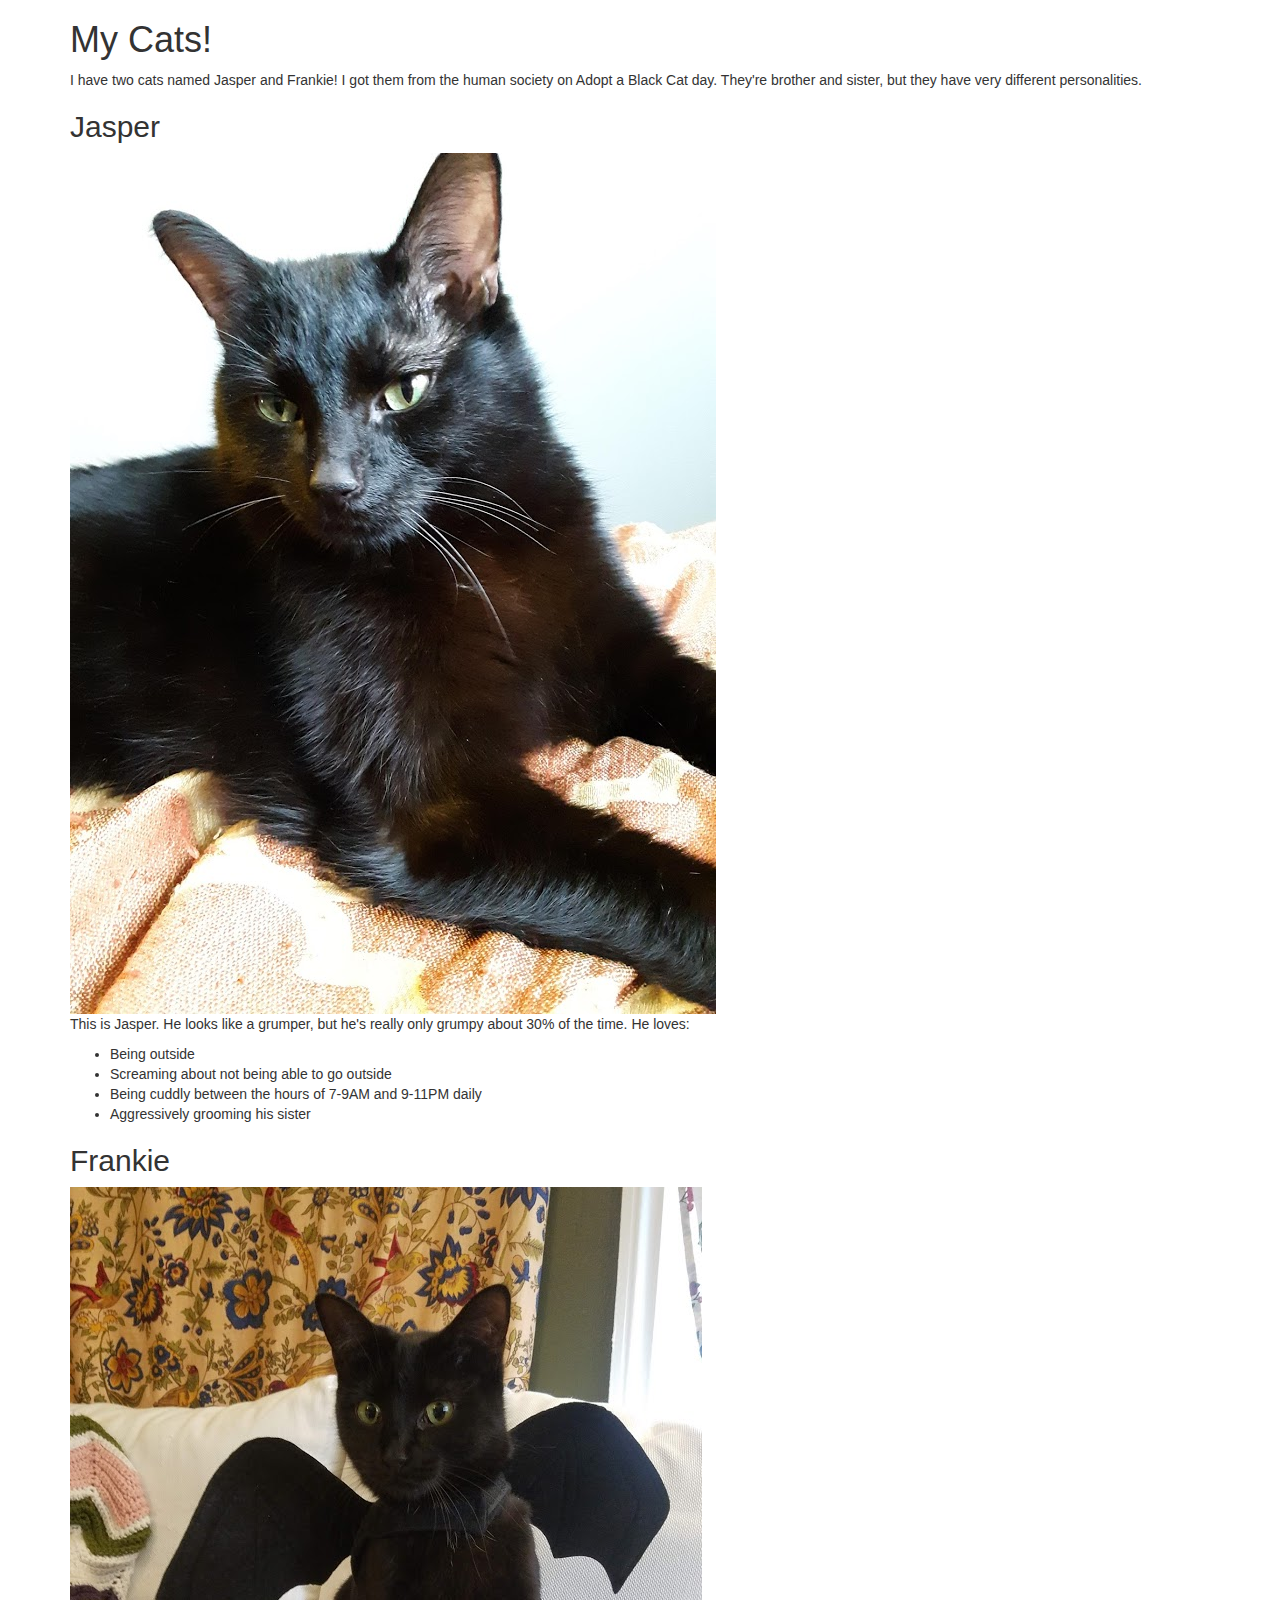
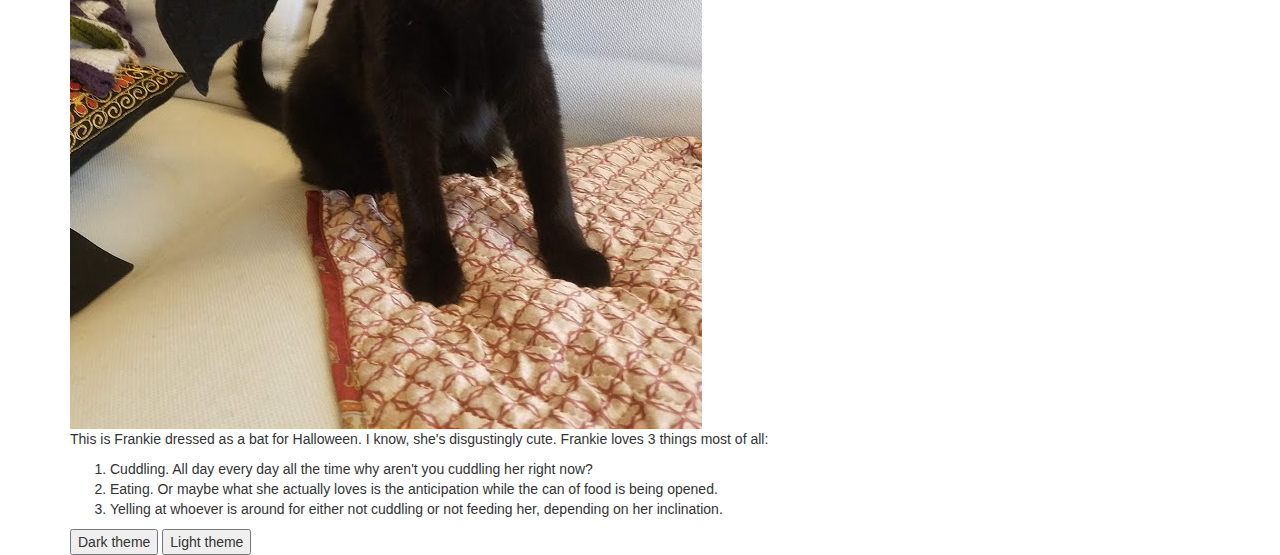
<file: index.html>
<!DOCTYPE html>
<html>
  <head>
    <link href="css/bootstrap.css" rel="stylesheet" type="text/css">
    <link href="css/styles.css" rel="stylesheet" type="text/css">
    <script src="js/jquery-3.5.1.js"></script>
    <script src="js/scripts.js"></script>
    <title>Jasper and Frankie</title>
  </head>
  <body>
    <div class="container">  
      <h1>My Cats!</h1>
      <p>I have two cats named Jasper and Frankie! I got them from the human society 
        on Adopt a Black Cat day. They're brother and sister, but they have very different
        personalities.
      </p>
      <h2>Jasper</h2>
      <img src="img/Jasper.jpg" alt="A photo of my cat, Jasper.">
      <p>This is Jasper. He looks like a grumper, but he's really only grumpy
        about 30% of the time. He loves:
      </p>
      <ul>
        <li>Being outside</li>
        <li>Screaming about not being able to go outside</li>
        <li>Being cuddly between the hours of 7-9AM and 9-11PM daily</li>
        <li>Aggressively grooming his sister</li>
      </ul>
      <h2>Frankie</h2>
      <img src="img/Frankie.jpg" alt="A photo of my cat, Frankie.">
      <p>This is Frankie dressed as a bat for Halloween. I know, she's disgustingly cute.
        Frankie loves 3 things most of all:
      </p>
      <ol>
        <li>Cuddling. All day every day all the time why aren't you 
          cuddling her right now?</li>
        <li>Eating. Or maybe what she actually loves is the anticipation while
          the can of food is being opened.</li>
        <li>Yelling at whoever is around for either not cuddling or not
          feeding her, depending on her inclination.</li>
      </ol>
      <button id="dark">Dark theme</button>
      <button id="light">Light theme</button>
    </body> 
  </div>
</html>
</file>
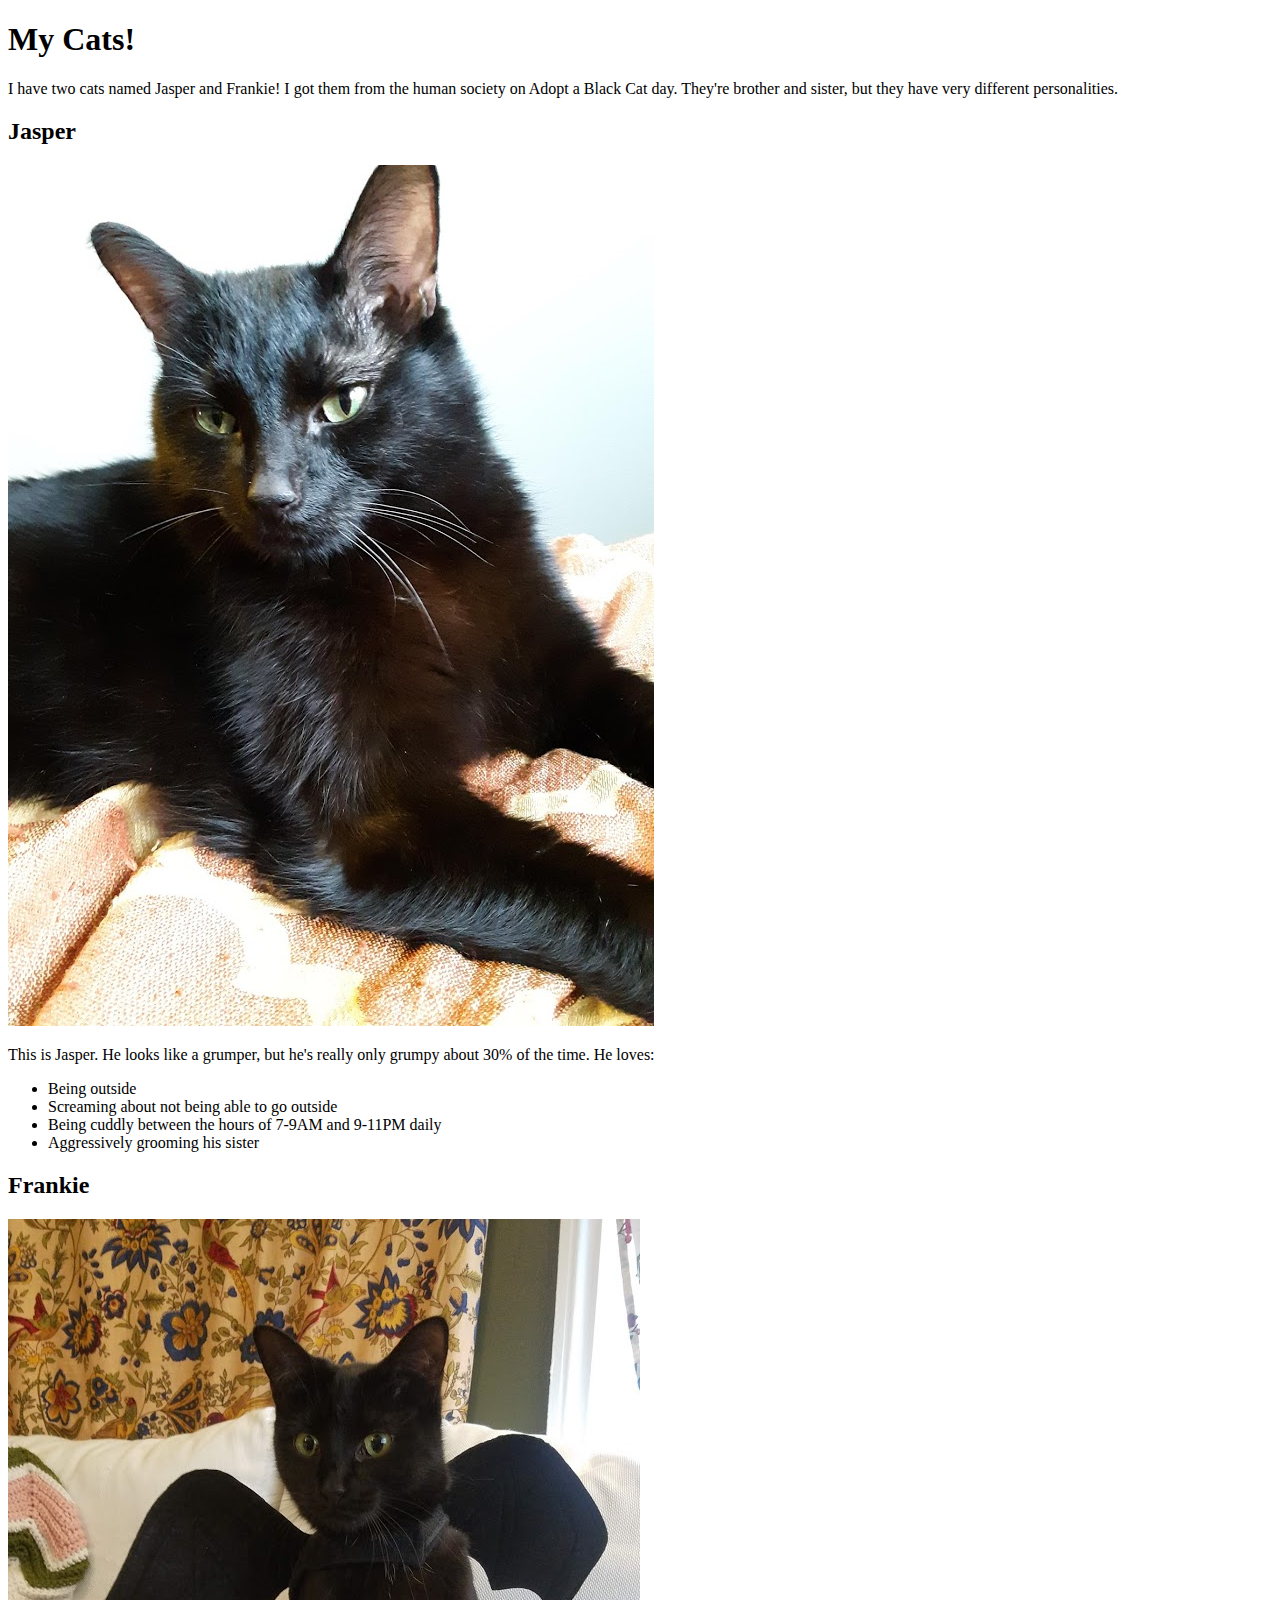
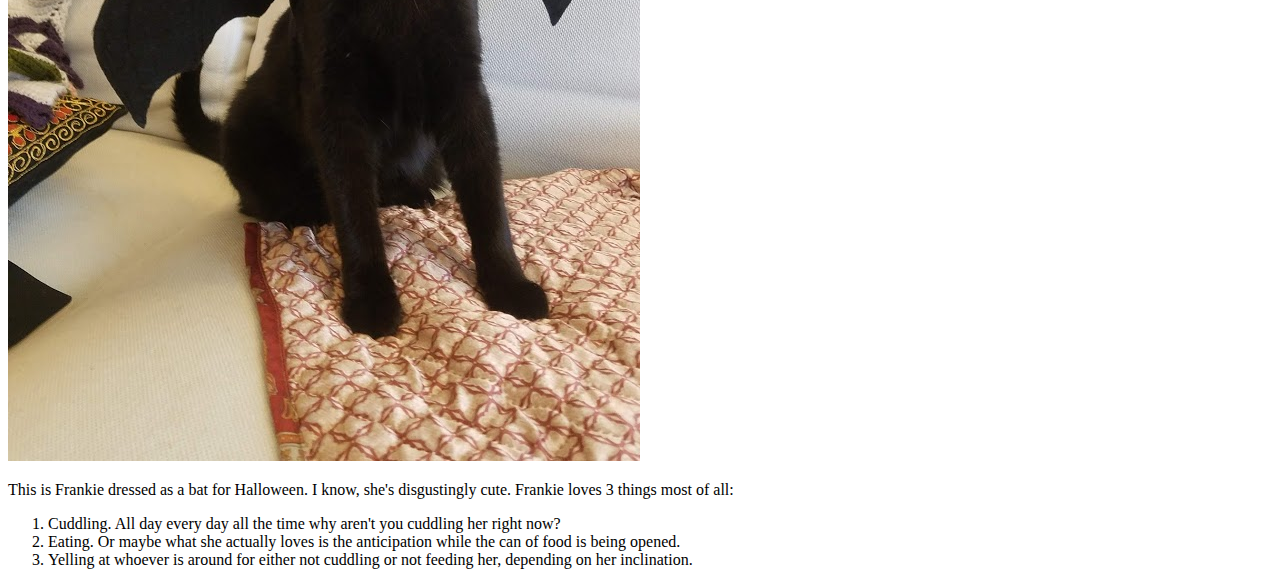
<file: pet-website.html>
<!DOCTYPE html>
<html>
  <head>
    <title>Jasper and Frankie</title>
  </head>
  <body>
    <h1>My Cats!</h1>
    <p>I have two cats named Jasper and Frankie! I got them from the human society 
      on Adopt a Black Cat day. They're brother and sister, but they have very different
      personalities.
    </p>
    <h2>Jasper</h2>
    <img src="img/Jasper.jpg" alt="A photo of my cat, Jasper.">
    <p>This is Jasper. He looks like a grumper, but he's really only grumpy
      about 30% of the time. He loves:
    </p>
    <ul>
      <li>Being outside</li>
      <li>Screaming about not being able to go outside</li>
      <li>Being cuddly between the hours of 7-9AM and 9-11PM daily</li>
      <li>Aggressively grooming his sister</li>
    </ul>
    <h2>Frankie</h2>
    <img src="img/Frankie.jpg" alt="A photo of my cat, Frankie.">
    <p>This is Frankie dressed as a bat for Halloween. I know, she's disgustingly cute.
      Frankie loves 3 things most of all:
    </p>
    <ol>
      <li>Cuddling. All day every day all the time why aren't you 
        cuddling her right now?</li>
      <li>Eating. Or maybe what she actually loves is the anticipation while
        the can of food is being opened.</li>
      <li>Yelling at whoever is around for either not cuddling or not
        feeding her, depending on her inclination.</li>
    </ol>
  </body>
</html>
</file>
<file: css/styles.css>
.darktheme {
  background-color: black;
  color: white;
}

.lighttheme {
  background-color:white:
  color: black;
}
</file>
